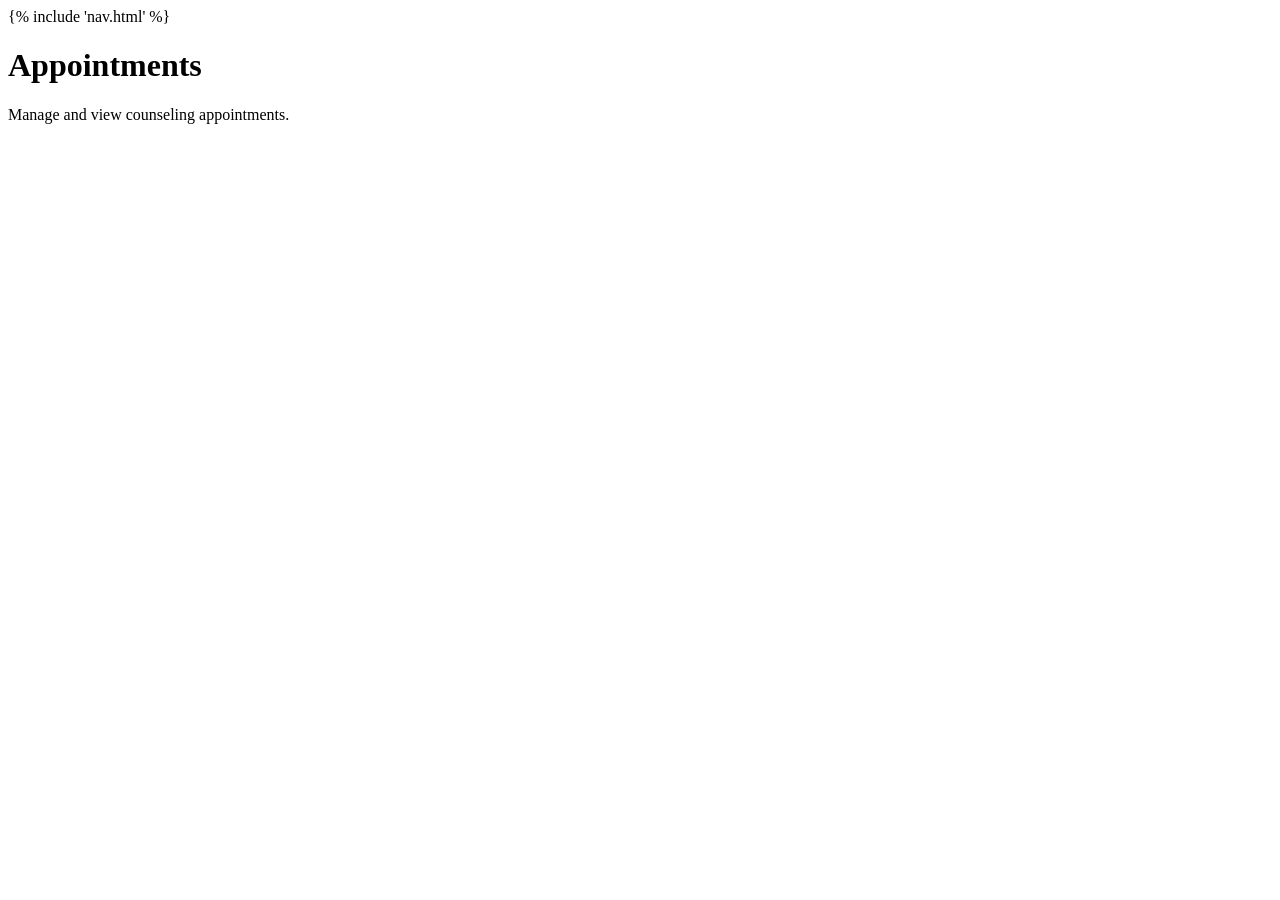
<file: templates/appointments.html>
<!DOCTYPE html>
<html lang="en">
<head>
    <meta charset="UTF-8">
    <title>Appointments</title>
</head>
</body>
<body>
    {% include 'nav.html' %}
    <div class="admin-container">
        <div class="table-card">
            <h1>Appointments</h1>
            <p class="text-muted">Manage and view counseling appointments.</p>
        </div>
    </div>
</body>
</html>
</file>
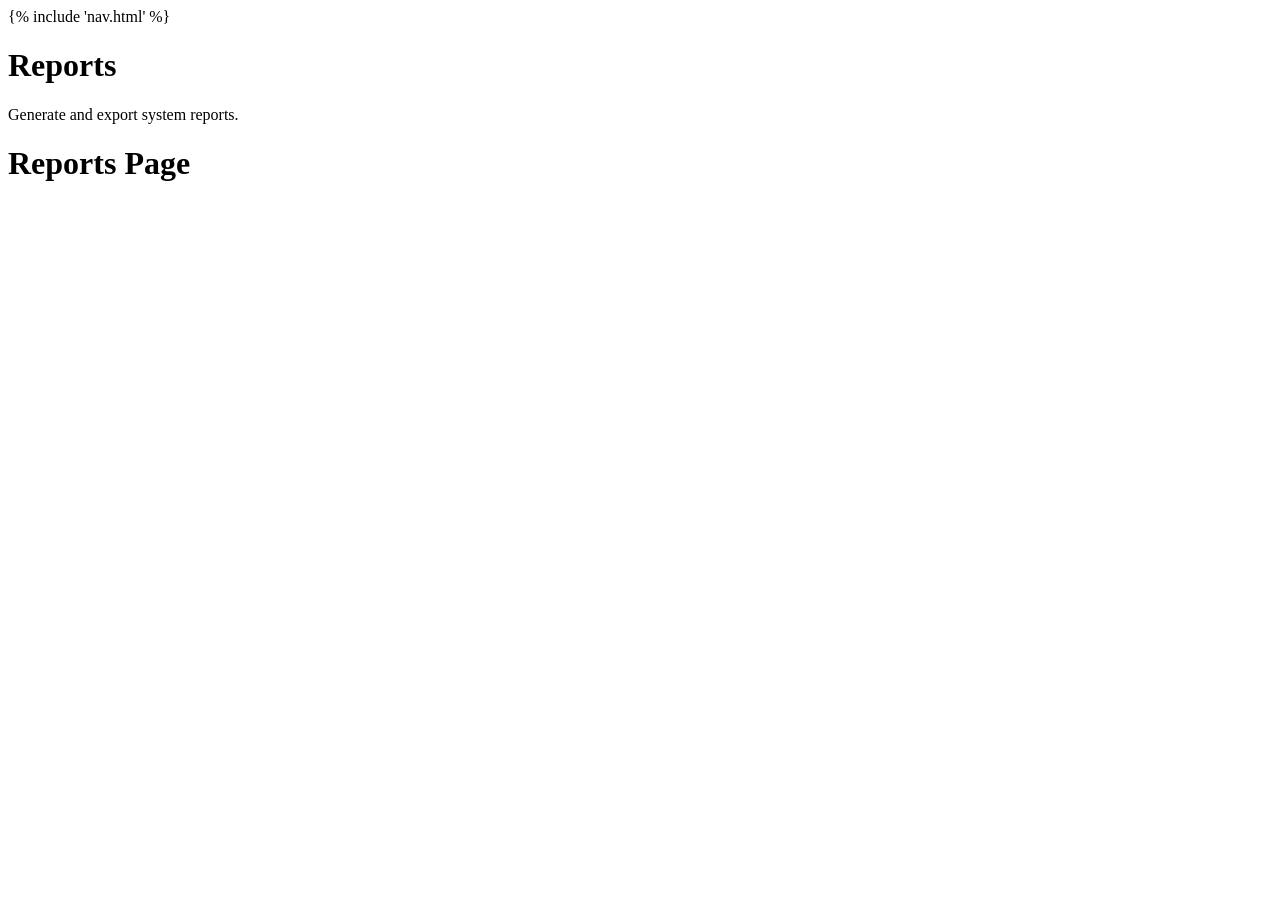
<file: templates/reports.html>
<!DOCTYPE html>
<html lang="en">
<head>
    <meta charset="UTF-8">
    <title>Reports</title>
</head>
<body>
    {% include 'nav.html' %}
    <div class="admin-container">
        <div class="table-card">
            <h1>Reports</h1>
            <p class="text-muted">Generate and export system reports.</p>
        </div>
    </div>
</body>
</html>
<!DOCTYPE html>
<html lang="en">
<head>
    <meta charset="UTF-8">
    <title>Reports</title>
</head>
<body>
    <h1>Reports Page</h1>
</body>
</html>
</file>
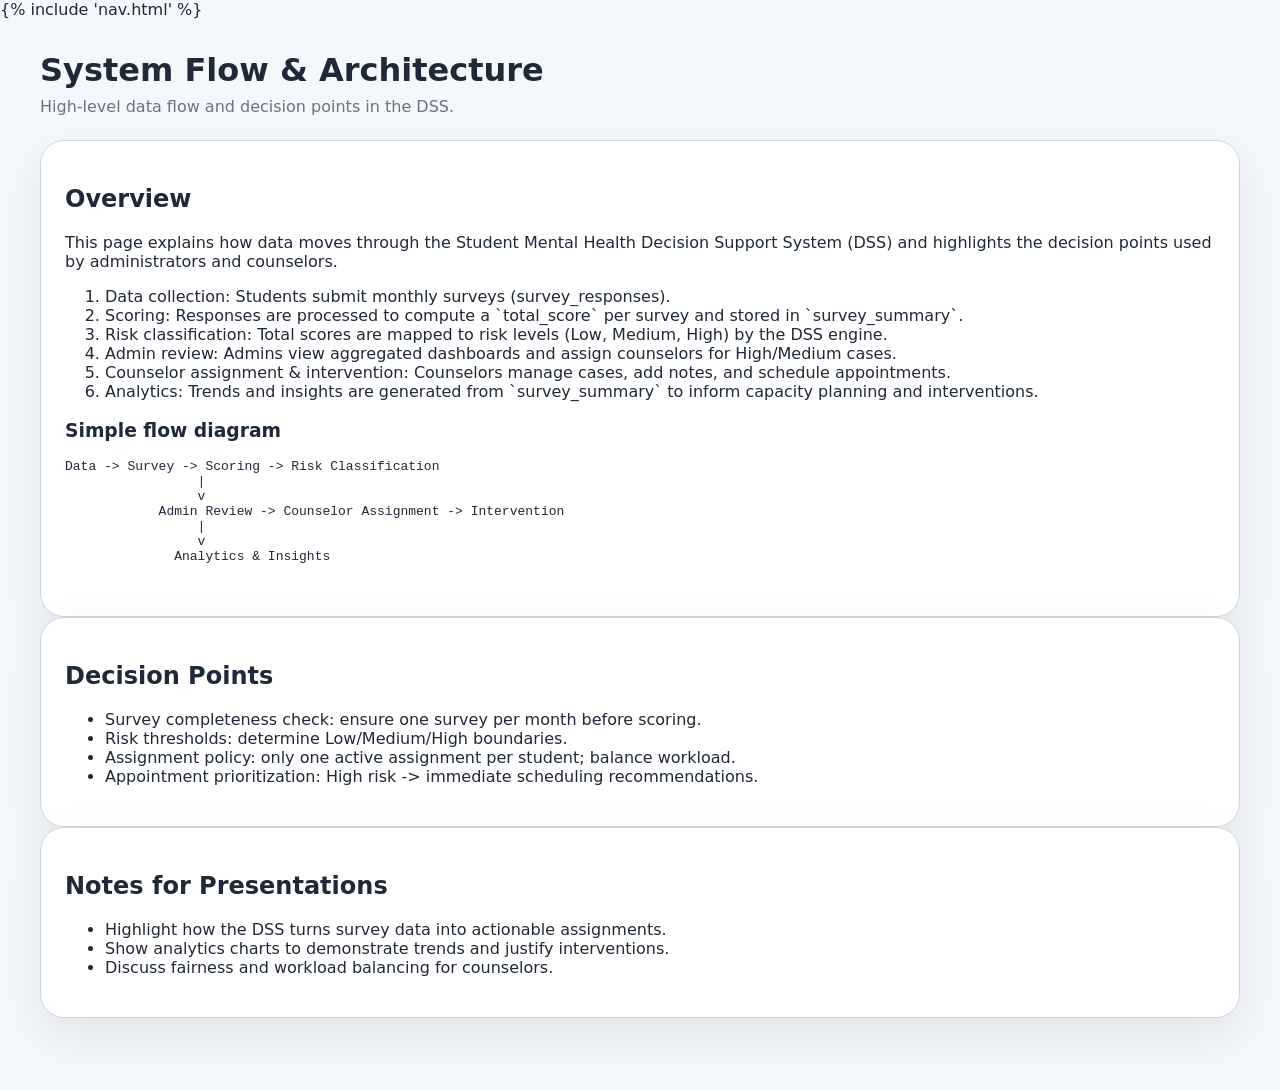
<file: templates/system_flow.html>
<!DOCTYPE html>
<html lang="en">
<head>
    <meta charset="UTF-8" />
    <meta name="viewport" content="width=device-width, initial-scale=1.0" />
    <title>System Flow</title>
    <link rel="stylesheet" href="/static/css/styles.css" />
</head>
<body>
    {% include 'nav.html' %}
    <div class="admin-container">
        <header class="admin-header">
            <div>
                <h1>System Flow & Architecture</h1>
                <p class="text-muted">High-level data flow and decision points in the DSS.</p>
            </div>
        </header>

        <div class="table-card">
            <h2>Overview</h2>
            <p>This page explains how data moves through the Student Mental Health Decision Support System (DSS) and highlights the decision points used by administrators and counselors.</p>
            <ol>
                <li>Data collection: Students submit monthly surveys (survey_responses).</li>
                <li>Scoring: Responses are processed to compute a `total_score` per survey and stored in `survey_summary`.</li>
                <li>Risk classification: Total scores are mapped to risk levels (Low, Medium, High) by the DSS engine.</li>
                <li>Admin review: Admins view aggregated dashboards and assign counselors for High/Medium cases.</li>
                <li>Counselor assignment & intervention: Counselors manage cases, add notes, and schedule appointments.</li>
                <li>Analytics: Trends and insights are generated from `survey_summary` to inform capacity planning and interventions.</li>
            </ol>

            <h3>Simple flow diagram</h3>
            <pre>
Data -> Survey -> Scoring -> Risk Classification
                 |
                 v
            Admin Review -> Counselor Assignment -> Intervention
                 |
                 v
              Analytics & Insights
            </pre>
        </div>

        <div class="table-card mt-4">
            <h2>Decision Points</h2>
            <ul>
                <li>Survey completeness check: ensure one survey per month before scoring.</li>
                <li>Risk thresholds: determine Low/Medium/High boundaries.</li>
                <li>Assignment policy: only one active assignment per student; balance workload.</li>
                <li>Appointment prioritization: High risk -> immediate scheduling recommendations.</li>
            </ul>
        </div>

        <div class="table-card mt-4">
            <h2>Notes for Presentations</h2>
            <ul>
                <li>Highlight how the DSS turns survey data into actionable assignments.</li>
                <li>Show analytics charts to demonstrate trends and justify interventions.</li>
                <li>Discuss fairness and workload balancing for counselors.</li>
            </ul>
        </div>
    </div>
</body>
</html>
</file>
<file: static/css/styles.css>
/* Global styles for Student Mental Health Resource DSS */
:root {
    --bg: #f4f7fb;
    --card: #ffffff;
    --text: #1f2937;
    --muted: #6b7280;
    --border: #d1d5db;
    --green: #16a34a;
    --yellow: #f59e0b;
    --orange: #f97316;
    --red: #dc2626;
    --blue: #2563eb;
    --shadow: 0 18px 50px rgba(15, 23, 42, 0.08);
}

body {
    margin: 0;
    padding: 0;
    font-family: Inter, system-ui, -apple-system, BlinkMacSystemFont, "Segoe UI", sans-serif;
    background: var(--bg);
    color: var(--text);
}

.dashboard-container {
    max-width: 1080px;
    margin: 32px auto;
    padding: 0 20px 40px;
}

.dashboard-header {
    display: flex;
    justify-content: space-between;
    align-items: flex-start;
    gap: 24px;
    margin-bottom: 24px;
}

.dashboard-header h1 {
    margin: 0 0 8px;
    font-size: 2rem;
}

.subtext {
    margin: 0;
    color: var(--muted);
}

.dashboard-status {
    display: flex;
    flex-direction: column;
    align-items: flex-end;
    gap: 8px;
}

.status-pill {
    display: inline-block;
    padding: 8px 14px;
    border-radius: 999px;
    font-size: 0.9rem;
    font-weight: 600;
}

.status-completed {
    background: #ecfdf5;
    color: var(--green);
    border: 1px solid rgba(22, 163, 74, 0.15);
}

.survey-month {
    color: var(--muted);
    font-size: 0.95rem;
}

.dashboard-grid {
    display: grid;
    grid-template-columns: 1.5fr 1fr;
    gap: 20px;
}

.dashboard-card {
    background: var(--card);
    border: 1px solid var(--border);
    border-radius: 24px;
    box-shadow: var(--shadow);
    padding: 24px;
}

.card-header h2 {
    margin: 0 0 16px;
    font-size: 1.2rem;
}

.result-summary {
    display: grid;
    grid-template-columns: 1fr 1fr;
    gap: 18px;
    margin-bottom: 18px;
}

.score-box,
.risk-box {
    background: #f8fafc;
    border-radius: 18px;
    padding: 18px;
}

.score-title,
.risk-title {
    display: block;
    margin-bottom: 10px;
    color: var(--muted);
    font-size: 0.95rem;
}

.score-value {
    display: block;
    font-size: 3rem;
    font-weight: 700;
}

.risk-badge {
    display: inline-flex;
    align-items: center;
    justify-content: center;
    padding: 10px 18px;
    border-radius: 999px;
    font-weight: 700;
    color: white;
    text-transform: uppercase;
    letter-spacing: 0.04em;
}

.risk-low {
    background: var(--green);
}

.risk-medium {
    background: var(--orange);
    color: #ffffff;
}

/* Generic badge to support older templates */
.badge {
    display: inline-flex;
    align-items: center;
    padding: 6px 10px;
    border-radius: 999px;
    font-weight: 700;
}

/* Counselor workload status classes */
.status-available {
    background: rgba(22, 163, 74, 0.12);
    color: var(--green);
    padding: 6px 10px;
    border-radius: 999px;
    font-weight: 700;
}
.status-busy {
    background: rgba(249, 115, 22, 0.12);
    color: var(--orange);
    padding: 6px 10px;
    border-radius: 999px;
    font-weight: 700;
}
.status-overloaded {
    background: rgba(220, 38, 38, 0.12);
    color: var(--red);
    padding: 6px 10px;
    border-radius: 999px;
    font-weight: 700;
}

/* Top navigation */
.top-nav {
    background: var(--card);
    border-bottom: 1px solid var(--border);
    padding: 12px 20px;
    display: flex;
    gap: 20px;
    align-items: center;
    box-shadow: 0 4px 12px rgba(15,23,42,0.03);
}
.top-nav a { color: var(--text); text-decoration: none; font-weight: 600; }
.top-nav .nav-spacer { margin-left: auto; display: flex; gap: 12px; }

.risk-high {
    background: var(--red);
}

.recommendation-box h3 {
    margin: 0 0 10px;
    font-size: 1rem;
}

.recommendation-box p {
    margin: 0;
    line-height: 1.75;
    color: var(--text);
}

.action-content {
    display: flex;
    flex-direction: column;
    gap: 16px;
}

.action-text {
    margin: 0;
    line-height: 1.75;
    font-weight: 600;
}

.action-high {
    color: var(--red);
}

.action-medium {
    color: var(--orange);
}

.action-low {
    color: var(--green);
}

.action-button,
.action-link,
.status-button {
    display: inline-block;
    text-decoration: none;
    color: white;
    background: var(--blue);
    padding: 12px 18px;
    border-radius: 12px;
    font-weight: 600;
    text-align: center;
}

.action-link {
    background: transparent;
    color: var(--blue);
    border: 1px solid var(--blue);
}

.status-button {
    background: #0f172a;
}

@media (max-width: 880px) {
    .dashboard-grid {
        grid-template-columns: 1fr;
    }
}

.admin-container {
    max-width: 1200px;
    margin: 32px auto;
    padding: 0 20px 40px;
}

.admin-header {
    display: flex;
    justify-content: space-between;
    align-items: center;
    gap: 24px;
    margin-bottom: 24px;
}

.admin-header h1 {
    margin: 0 0 8px;
    font-size: 2rem;
}

.admin-header p {
    margin: 0;
    color: var(--muted);
}

.admin-filters {
    display: flex;
    align-items: center;
    gap: 12px;
}

.admin-filters select {
    border: 1px solid var(--border);
    border-radius: 12px;
    padding: 10px 14px;
    background: white;
    color: var(--text);
}

.table-card,
.empty-state-card {
    background: var(--card);
    border: 1px solid var(--border);
    border-radius: 24px;
    box-shadow: var(--shadow);
    padding: 24px;
}

.admin-table {
    width: 100%;
    border-collapse: collapse;
}

.admin-table th,
.admin-table td {
    padding: 16px 14px;
    text-align: left;
    border-bottom: 1px solid #e5e7eb;
}

.admin-table th {
    color: var(--muted);
    font-weight: 700;
}

.admin-table tbody tr:hover {
    background: #f8fafc;
}

.admin-button {
    display: inline-block;
    padding: 10px 14px;
    border-radius: 12px;
    font-weight: 600;
    text-decoration: none;
    margin-right: 8px;
}

.admin-button-primary {
    background: var(--red);
    color: white;
}

.admin-button-secondary {
    background: #f3f4f6;
    color: var(--text);
    border: 1px solid var(--border);
}

.empty-state-card h2 {
    margin-top: 0;
}

@media (max-width: 980px) {
    .admin-header {
        flex-direction: column;
        align-items: stretch;
    }

    .admin-table th,
    .admin-table td {
        padding: 12px 10px;
    }
}

.counselor-container {
    max-width: 1180px;
    margin: 32px auto;
    padding: 0 20px 40px;
}

.counselor-grid {
    display: grid;
    grid-template-columns: 2fr 1fr;
    gap: 24px;
}

.history-card,
.notes-card {
    background: var(--card);
    border: 1px solid var(--border);
    border-radius: 24px;
    box-shadow: var(--shadow);
    padding: 24px;
    margin-top: 24px;
}

.note-form textarea {
    width: 100%;
    border: 1px solid var(--border);
    border-radius: 16px;
    padding: 14px;
    min-height: 140px;
    resize: vertical;
    margin-bottom: 16px;
    font-family: inherit;
}

.note-list {
    display: grid;
    gap: 16px;
}

.note-item {
    background: #f8fafc;
    border-radius: 18px;
    padding: 16px;
}

.note-meta {
    display: block;
    margin-top: 10px;
    color: var(--muted);
    font-size: 0.9rem;
}

.appointment-list {
    list-style: none;
    margin: 0;
    padding: 0;
    display: grid;
    gap: 14px;
}

.appointment-item {
    background: #f8fafc;
    display: flex;
    justify-content: space-between;
    align-items: center;
    padding: 18px;
    border-radius: 18px;
}

.status-pending {
    background: #fef3c7;
    color: #92400e;
    padding: 8px 14px;
    border-radius: 999px;
    font-weight: 700;
}

@media (max-width: 980px) {
    .counselor-grid {
        grid-template-columns: 1fr;
    }
}
</file>
